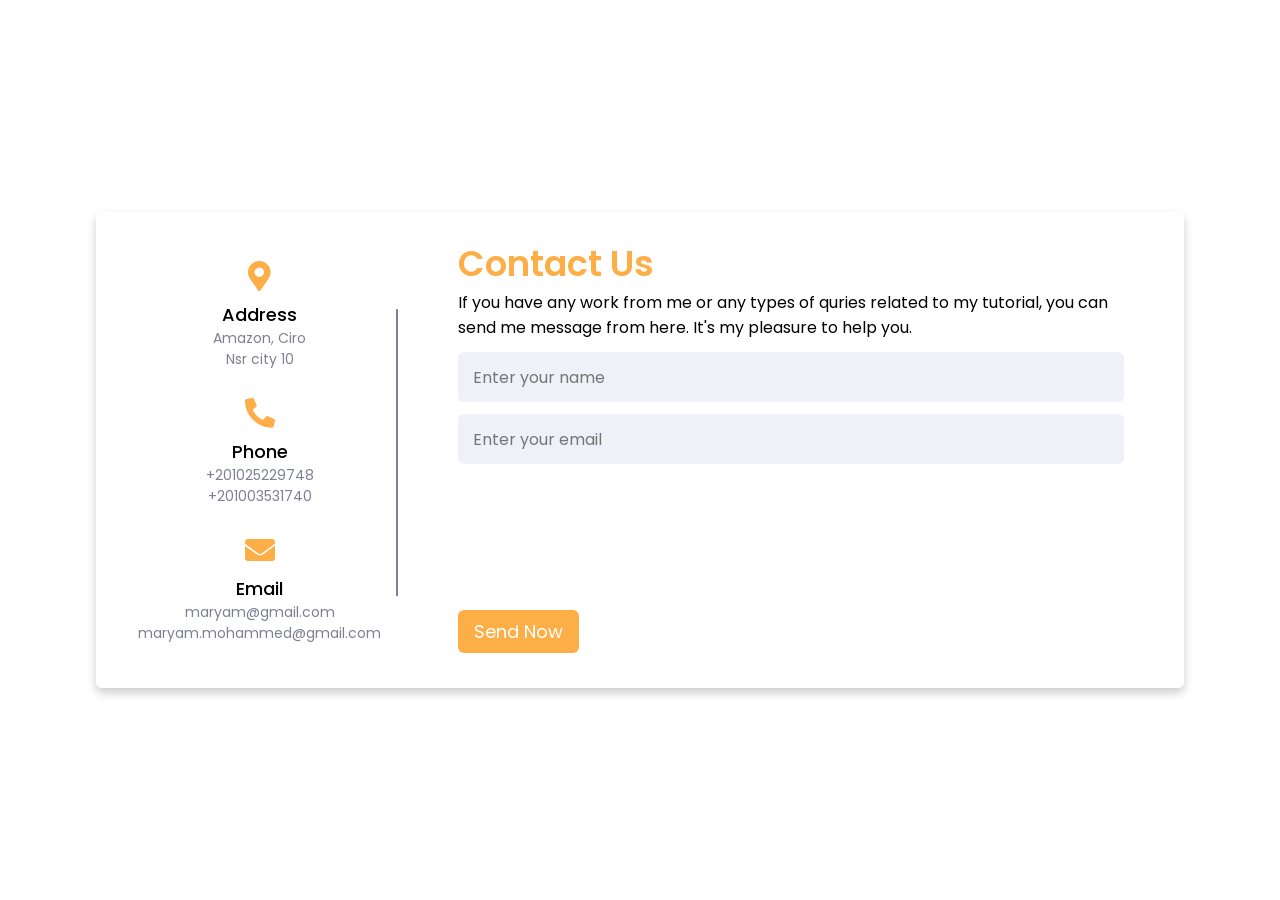
<file: contactus1.html>
<!DOCTYPE html>
<html lang="en">
  <head>
    <link rel="stylesheet" href="contactus1.css">
    <link rel="stylesheet" href="https://cdnjs.cloudflare.com/ajax/libs/font-awesome/5.15.2/css/all.min.css"/>
   </head>
<body>
  <div class="container">
    <div class="content">
      <div class="left-side">
        <div class="address details">
          <i class="fas fa-map-marker-alt"></i>
          <div class="topic">Address</div>
          <div class="text-one">Amazon, Ciro</div>
          <div class="text-two">Nsr city 10</div>
        </div>
        <div class="phone details">
          <i class="fas fa-phone-alt"></i>
          <div class="topic">Phone</div>
          <div class="text-one">+201025229748</div>
          <div class="text-two">+201003531740</div>
        </div>
        <div class="email details">
          <i class="fas fa-envelope"></i>
          <div class="topic">Email</div>
          <div class="text-one">maryam@gmail.com</div>
          <div class="text-two">maryam.mohammed@gmail.com</div>
        </div>
      </div>
      <div class="right-side">
        <div class="topic-text">Contact Us</div>
        <p>If you have any work from me or any types of quries related to my tutorial, you can send me message from here. It's my pleasure to help you.</p>
      <form action="#">
        <div class="input-box">
          <input type="text" placeholder="Enter your name">
        </div>
        <div class="input-box">
          <input type="text" placeholder="Enter your email">
        </div>
        <div class="input-box message-box">
          
        </div>
        <div class="button">
          <input type="button" value="Send Now" >
        </div>
      </form>
    </div>
    </div>
  </div>
</body>
</html>
</file>
<file: contactus1.css>
/* Google Font CDN Link */
@import url('https://fonts.googleapis.com/css2?family=Poppins:wght@200;300;400;500;600;700&display=swap');
*{
  margin: 0;
  padding: 0;
  box-sizing: border-box;
  font-family: "Poppins" , sans-serif;
}
body{
  min-height: 100vh;
  width: 100% ;
  background: url("https://wallpapers.com/images/hd/iconic-amazon-logo-l83gjulwv6pcklbl.jpg");
  background-size: cover ;
  display: flex;
  align-items: center;
  justify-content: center;
}
.container{
  width: 85%;
  background: rgba(255, 255, 255, 0.553);
  border-radius: 6px;
  padding: 20px 60px 30px 40px;
  box-shadow: 0 5px 10px rgba(0, 0, 0, 0.2);
}
.container .content{
  display: flex;
  align-items: center;
  justify-content: space-between;
}
.container .content .left-side{
  width: 25%;
  height: 100%;
  display: flex;
  flex-direction: column;
  align-items: center;
  justify-content: center;
  margin-top: 15px;
  position: relative;
}
.content .left-side::before{
  content: '';
  position: absolute;
  height: 70%;
  width: 2px;
  right: -15px;
  top: 50%;
  transform: translateY(-50%);
  background: #7f7f96;
}
.content .left-side .details{
  margin: 14px;
  text-align: center;
}
.content .left-side .details i{
  font-size: 30px;
  color: #fdae46;
  margin-bottom: 10px;
}
.content .left-side .details .topic{
  font-size: 18px;
  font-weight: 500;
}
.content .left-side .details .text-one,
.content .left-side .details .text-two{
  font-size: 14px;
  color: #7f7f93;
}
.container .content .right-side{
  width: 75%;
  margin-left: 75px;
}
.content .right-side .topic-text{
  font-size: 35px;
  font-weight: 600;
  color:  #fdae46;
}
.right-side .input-box{
  height: 50px;
  width: 100%;
  margin: 12px 0;
}
.right-side .input-box input,
.right-side .input-box textarea{
  height: 100%;
  width: 100%;
  border: none;
  outline: none;
  font-size: 16px;
  background: #F0F1F8;
  border-radius: 6px;
  padding: 0 15px;
  resize: none;
}
.right-side .message-box{
  min-height: 110px;
}
.right-side .input-box textarea{
  padding-top: 6px;
}
.right-side .button{
  display: inline-block;
  margin-top: 12px;
}
.right-side .button input[type="button"]{
  color: #fff;
  font-size: 18px;
  outline: none;
  border: none;
  padding: 8px 16px;
  border-radius: 6px;
  background:  #fdae46;
  cursor: pointer;
  transition: all 0.3s ease;
}
.button input[type="button"]:hover{
  background: #eaac0e;
}

@media (max-width: 950px) {
  .container{
    width: 90%;
    padding: 30px 40px 40px 35px ;
  }
  .container .content .right-side{
   width: 75%;
   margin-left: 55px;
}
}
@media (max-width: 820px) {
  .container{
    margin: 40px 0;
    height: 100%;
  }
  .container .content{
    flex-direction: column-reverse;
  }
 .container .content .left-side{
   width: 100%;
   flex-direction: row;
   margin-top: 40px;
   justify-content: center;
   flex-wrap: wrap;
 }
 .container .content .left-side::before{
   display: none;
 }
 .container .content .right-side{
   width: 100%;
   margin-left: 0;
 }
}
</file>
